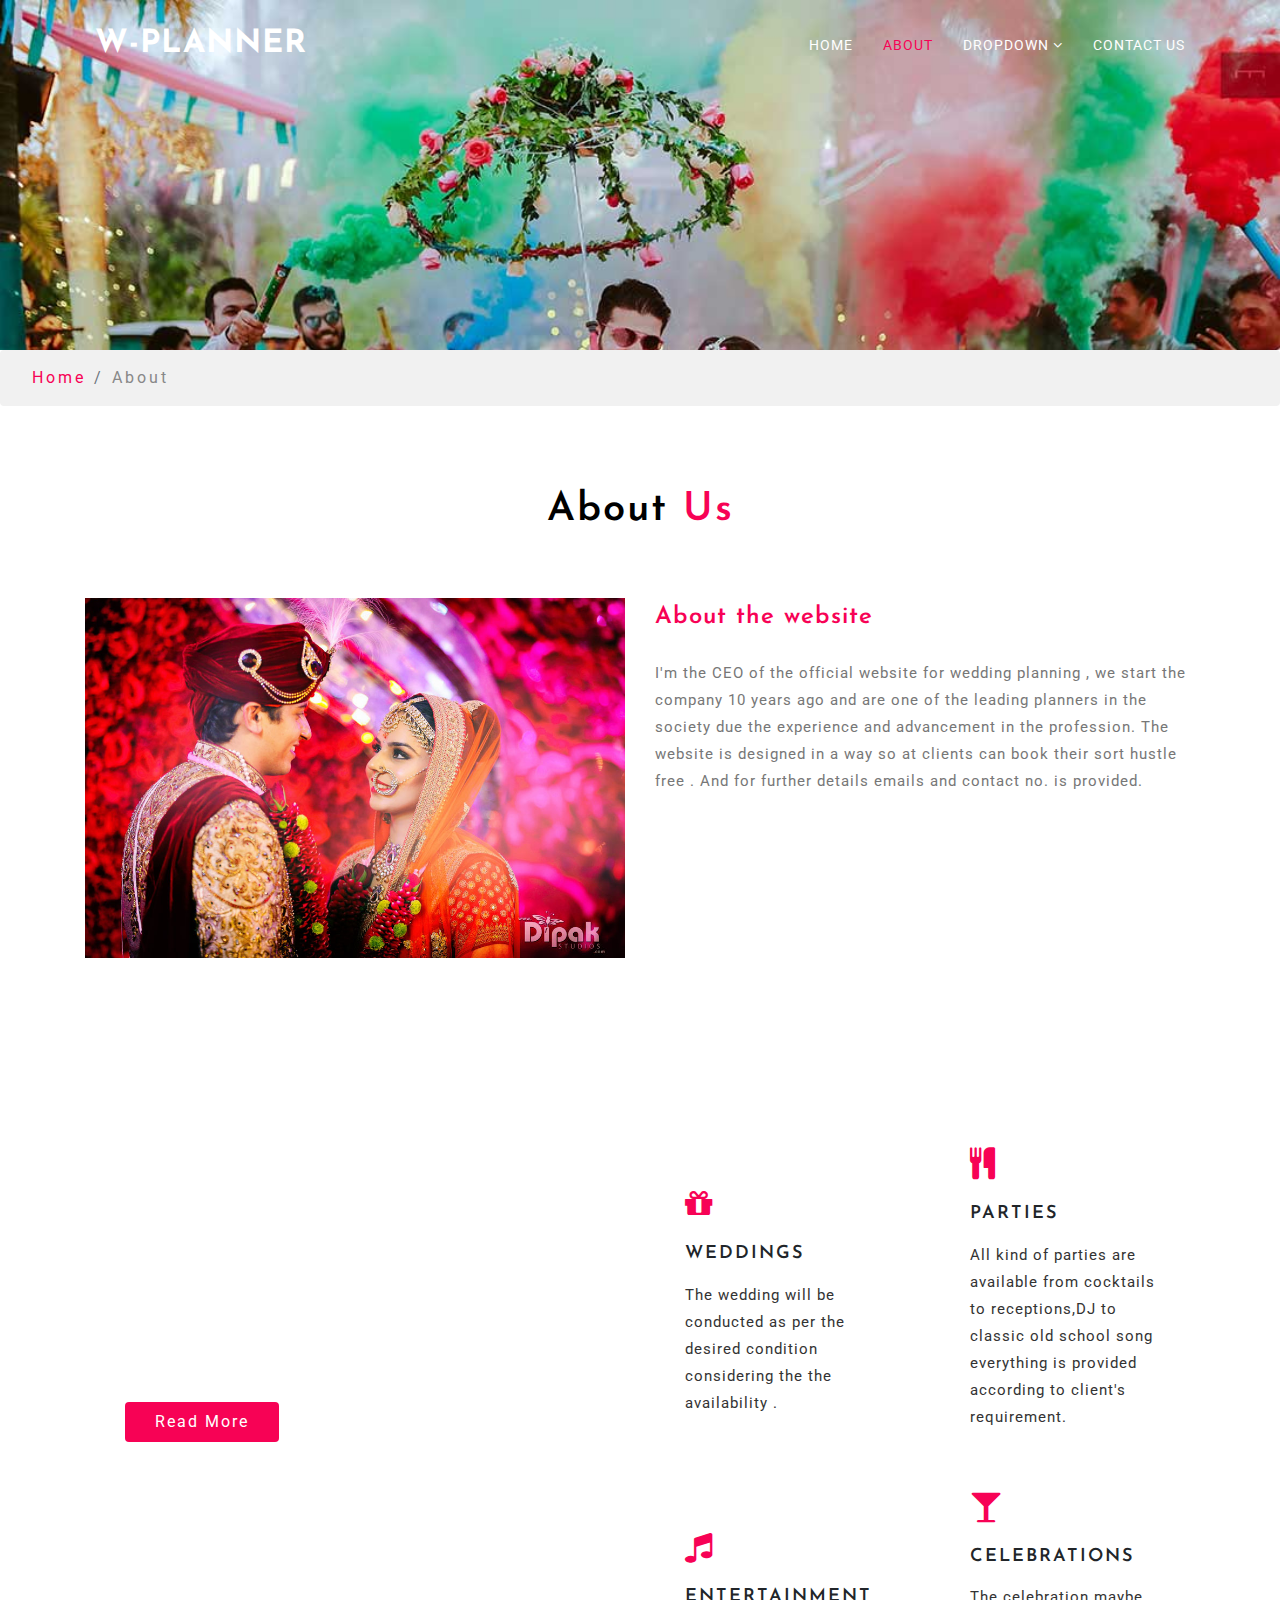
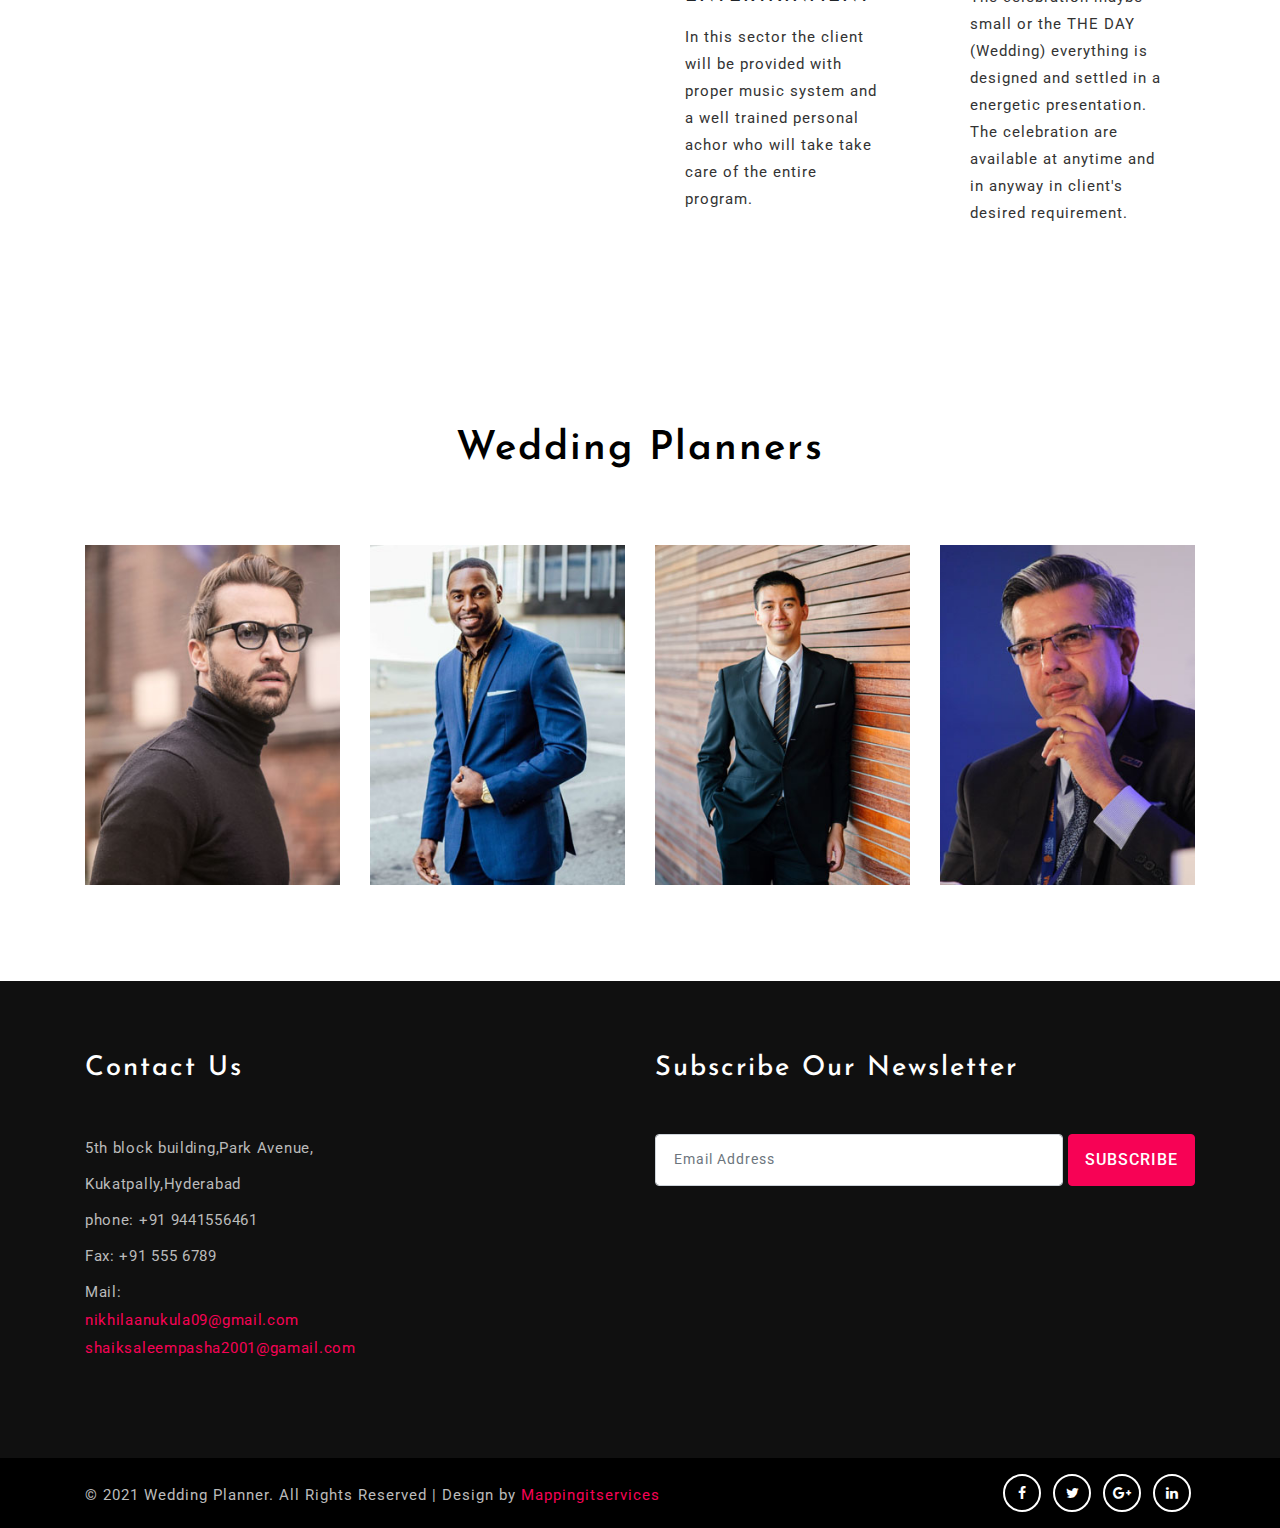
<file: about.html>
<!--Author: W3layouts
Author URL: http://w3layouts.com
License: Creative Commons Attribution 3.0 Unported
License URL: http://creativecommons.org/licenses/by/3.0/
-->

<!DOCTYPE html>
<html lang="zxx">

<head>
    <title>Wedding Planner Wedding Category Flat Bootstrap Responsive website Template | About :: w3layouts</title>
    <meta name="viewport" content="width=device-width, initial-scale=1">
    <meta charset="utf-8" />
    <meta name="keywords" content="Wedding Planner Responsive web template, Bootstrap Web Templates, Flat Web Templates, Android Compatible web template, 
	SmartPhone Compatible web template, free WebDesigns for Nokia, Samsung, LG, Sony Ericsson, Motorola web design" />
    <script>
        addEventListener("load", function () {
            setTimeout(hideURLbar, 0);
        }, false);

        function hideURLbar() {
            window.scrollTo(0, 1);
        }
    </script>
    <!-- Custom Theme files -->
    <link href="css/bootstrap.css" type="text/css" rel="stylesheet" media="all">
    <link href="css/style.css" type="text/css" rel="stylesheet" media="all">
	<!-- font-awesome icons -->
    <link href="css/fontawesome-all.min.css" rel="stylesheet">
	<!-- //Custom Theme files -->
    <!-- online-fonts -->
	<link href="//fonts.googleapis.com/css?family=Roboto:100i,400,500,700" rel="stylesheet">
	<link href="//fonts.googleapis.com/css?family=Josefin+Sans:300,400,600,700" rel="stylesheet">
	<!-- //online-fonts -->
</head>

<body>
    <!-- banner -->
    <div class="inner-banner">
      <!-- header -->
        <header>	
	<nav class="mnu navbar-light">
            <div class="logo" id="logo">
                <h1><a href="index.html">W-Planner</a></h1>
            </div>
				<label for="drop" class="toggle"><span class="fa fa-bars"></span></label>
                <input type="checkbox" id="drop">
                    <ul class="menu">
                        <li><a href="index.html">Home</a></li>
						<li class="active"><a href="about.html">About</a></li>
						<li>
                            <!-- First Tier Drop Down -->
                            <label for="drop-2" class="toggle">Drop Down <span class="fa fa-angle-down" aria-hidden="true"></span> </label>
                            <a href="#">Dropdown <span class="fa fa-angle-down" aria-hidden="true"></span></a>
                            <input type="checkbox" id="drop-2" />
                            <ul>
                              <li><a href="services.html">Services</a>
							  </li>
							   
                                <li><a href="gallery.html">Gallery</a>
                                </li>
                            </ul>
                        </li>

                        <li><a href="contact.html">Contact Us</a></li>
                    </ul>
    </nav>
</header>
<!-- //header -->
       
    </div>
	<ol class="breadcrumb">
        <li class="breadcrumb-item">
            <a href="index.html">Home</a>
        </li>
        <li class="breadcrumb-item active">About</li>
    </ol>
	 <!-- //banner-text -->
	 <section class="banner_bottom1 py-md-5">
		<div class="container py-4 mt-2">
			<h3 class="heading-agileinfo text-center">About  <span>Us</span></h3>
			<div class="inner_sec_info_wthree_agile mt-md-5 pt-3">
				<div class="row help_full">
					<div class="col-lg-6 banner_bottom_grid help">
						<img src="images/g1.jpeg" alt=" " class="img-fluid">
					</div>
					<div class="col-lg-6 banner_bottom_left1">
						<h4>About the website</h4>
						<p>I'm the CEO of the official website for wedding planning  , we start the company 10 years ago and are one of the leading planners in the society due the experience and advancement in the profession. The website is designed in a way so at clients can book their sort hustle free . And for further details emails and contact no. is provided.</p>
						
					</div>
				</div>
			</div>
		</div>
	</section>

	<!-- choose -->
	<section class="choose py-5">
		<div class="container py-md-4 mt-md-3"> 
			<div class="row inner_w3l_agile_grids-1 ">
				<div class="col-lg-6 w3layouts_choose_left_grid1">
					<div class="choose_top">
						<h4 class="mb-3 mt-3 text-white">Feel Free to Contact Our Agents Directly</h4>
						<p class="text-white">We work in a multi agency in which a particular client can book their sort individually not by the entire team . While in the process of the event whole team will be provided and taken care of the event.</p>
						<a href="services.html" class="btn btn-primary mt-3">Read More</a>
					</div>
				</div>
				<div class="col-lg-6 w3layouts_choose_left_grid2">
					<div class="row">
						<div class="col-md-6 w3l_choose_bottom1 mt-3 pt-md-4">
							<div class="choose_bottom_top">
                                <span class="fa fa-gift mb-2"></span>
                                <h5 class="card-title text-uppercase my-3">Weddings</h5>
                                <p class="card-text">The wedding will be conducted as per the desired condition considering the the availability .
                                </p>
                            </div>
						</div>
						<div class="col-md-6 w3l_choose_bottom2">
							<div class="choose_bottom_top">
                                <span class="fa fa-cutlery mb-2"></span>
                                <h5 class="card-title text-uppercase my-3">Parties</h5>
                                <p class="card-text">All kind of parties are available from cocktails to receptions,DJ to classic old school song everything is provided according to client's requirement.
                                </p>
                            </div>
						</div>
						<div class="col-md-6 w3l_choose_bottom3 mt-3 pt-md-4">
							<div class="choose_bottom_top">
                                <span class="fa fa-music mb-2"></span>
                                <h5 class="card-title text-uppercase my-3">Entertainment</h5>
                                <p class="card-text">In this sector the client will be provided with proper music system and a well trained personal achor who will take take care of the entire program.
                                </p>
                            </div>
						</div>
						<div class="col-md-6 w3l_choose_bottom4">
							<div class="choose_bottom_top">
                                <span class="fa fa-glass mb-2"></span>
                                <h5 class="card-title text-uppercase my-3">Celebrations</h5>
                                <p class="card-text"> The celebration maybe small or the THE DAY (Wedding) everything is designed and settled in a energetic presentation. The celebration are available at anytime and in anyway in client's desired requirement.
                                </p>
                            </div>
						</div>
					</div>
				</div>
			</div>
	</div>   
</section>
<!-- //choose -->
	<!-- team -->
	<section class="team py-md-5 py-4">
        <div class="container py-lg-5">
            <h2 class="heading-agileinfo text-center  mb-4">Wedding Planners</h2>
			<div class="row inner-sec-w3layouts-agileinfo pt-md-5">
				<div class="col-md-3 col-sm-6 team-grids aos-init" data-aos="flip-left">
					<img src="images/t4.jpg" class="img-fluid" alt="">
					<div class="team-info">
						<div class="caption">
							<h4>John</h4>
							<h6>Delhi
								</h6><h6>
						</h6></div>
						<div class="social-icons-section">
							<a class="fac" href="#">
								<span class="fa fa-facebook"></span>
							</a>
							<a class="twitter" href="#">
								<span class="fa fa-twitter"></span>
							</a>
							<a class="pinterest" href="#">
								<span class="fa fa-pinterest"></span>
							</a>

						</div>

					</div>
				</div>
				<div class="col-md-3 col-sm-6 team-grids aos-init" data-aos="flip-right">
					<img src="images/t2.jpg" class="img-fluid" alt="">
					<div class="team-info">
						<div class="caption">
							<h4>Samrat</h4>
							<h6>Delhi</h6>
						</div>
						<div class="social-icons-section">
							<a class="fac" href="#">
								<span class="fa fa-facebook"></span>
							</a>
							<a class="twitter" href="#">
								<span class="fa fa-twitter"></span>
							</a>
							<a class="pinterest" href="#">
								<span class="fa fa-pinterest"></span>
							</a>

						</div>
					</div>
				</div>
				<div class="col-md-3 col-sm-6 team-grids aos-init" data-aos="flip-left">
					<img src="images/t3.jpg" class="img-fluid" alt="">
					<div class="team-info">
						<div class="caption">
							<h4>Ajay</h4>
							<h6>Hyderabad</h6>
						</div>
						<div class="social-icons-section">
							<a class="fac" href="#">
								<span class="fa fa-facebook"></span>
							</a>
							<a class="twitter" href="#">
								<span class="fa fa-twitter"></span>
							</a>
							<a class="pinterest" href="#">
								<span class="fa fa-pinterest"></span>
							</a>

						</div>
					</div>
				</div>
				<div class="col-md-3 col-sm-6 team-grids aos-init" data-aos="flip-right">
					<img src="images/t1.jpg" class="img-fluid" alt="">
					<div class="team-info">
						<div class="caption">
							<h4>chris</h4>
							<h6>Hyderabad</h6>
						</div>
						<div class="social-icons-section">
							<a class="fac" href="#">
								<span class="fa fa-facebook"></span>
							</a>
							<a class="twitter" href="#">
								<span class="fa fa-twitter"></span>
							</a>
							<a class="pinterest" href="#">
								<span class="fa fa-pinterest"></span>
							</a>

						</div>
					</div>
				</div>
			</div>
		</div>
	</section>
	<!-- //team -->

<!--/newsletter-->
    <footer class="newsletter_right pymd-5 py-4" id="footer">
        <div class="container">
            <div class="inner-sec py-md-5 py-3">
                <div class="row mb-md-4 mb-md-3">
					<div class="col-lg-3 col-md-6 social-info text-left">
                       <h3 class="tittle1 foot mb-md-5 mb-4 text-white">contact us</h3>
						<p>5th block building,Park Avenue, </p>
						<p class="my-2"> Kukatpally,Hyderabad</p>
						<p class="phone">phone: +91 9441556461</p>
						<p class="phone my-2">Fax: +91 555 6789</p>
						<p class="phone">Mail:
							<a href="mailto:nikhilaanukula09@gmail.com">nikhilaanukula09@gmail.com</a>
							<a href="mailto:shaiksaleempasha2001@gamail.com">shaiksaleempasha2001@gamail.com</a>
						</p>

                    </div>
					<div class="col-lg-3 col-md-6 social-info text-left">
					
                    </div>
                    <div class="col-lg-6 col-md-12 n-right tex-left">
                        <h3 class="tittle1 foot mb-md-5 mb-4 text-white">Subscribe our Newsletter</h3>
                        <form action="#" method="post">
                            <div class="form-group d-flex">
                                <input class="form-control" type="email" name="Email" placeholder=" Email Address" required="">
                                <button class="form-control submit text-uppercase" type="submit ">Subscribe</button>
                            </div>
                        </form>
                    </div>
                </div>
            </div>
        </div>
    </footer>
	<div class="copyright py-3">
		<div class="container">
			<div class="row">
				<div class="col-md-8">      
					<p class="copy-right mt-2">© 2021 Wedding Planner. All Rights Reserved | Design by
						<a href="http://mappingitservices.tech.com"> Mappingitservices </a>
					</p>
				</div>
				<div class="col-md-4">
					<ul class="social-icons scial justify-content-end">
						<li class="mr-1"><a href="#"><span class="fa fa-facebook"></span></a></li>
						<li class="mx-1"><a href="#"><span class="fa fa-twitter"></span></a></li>
						<li class="mx-1"><a href="#"><span class="fa fa-google-plus"></span></a></li>
						<li class="mx-1"><a href="#"><span class="fa fa-linkedin"></span></a></li>
					</ul>
				</div>
			</div>
		</div>
	</div>
    <!--//newsletter-->

</body>
</html>
</file>
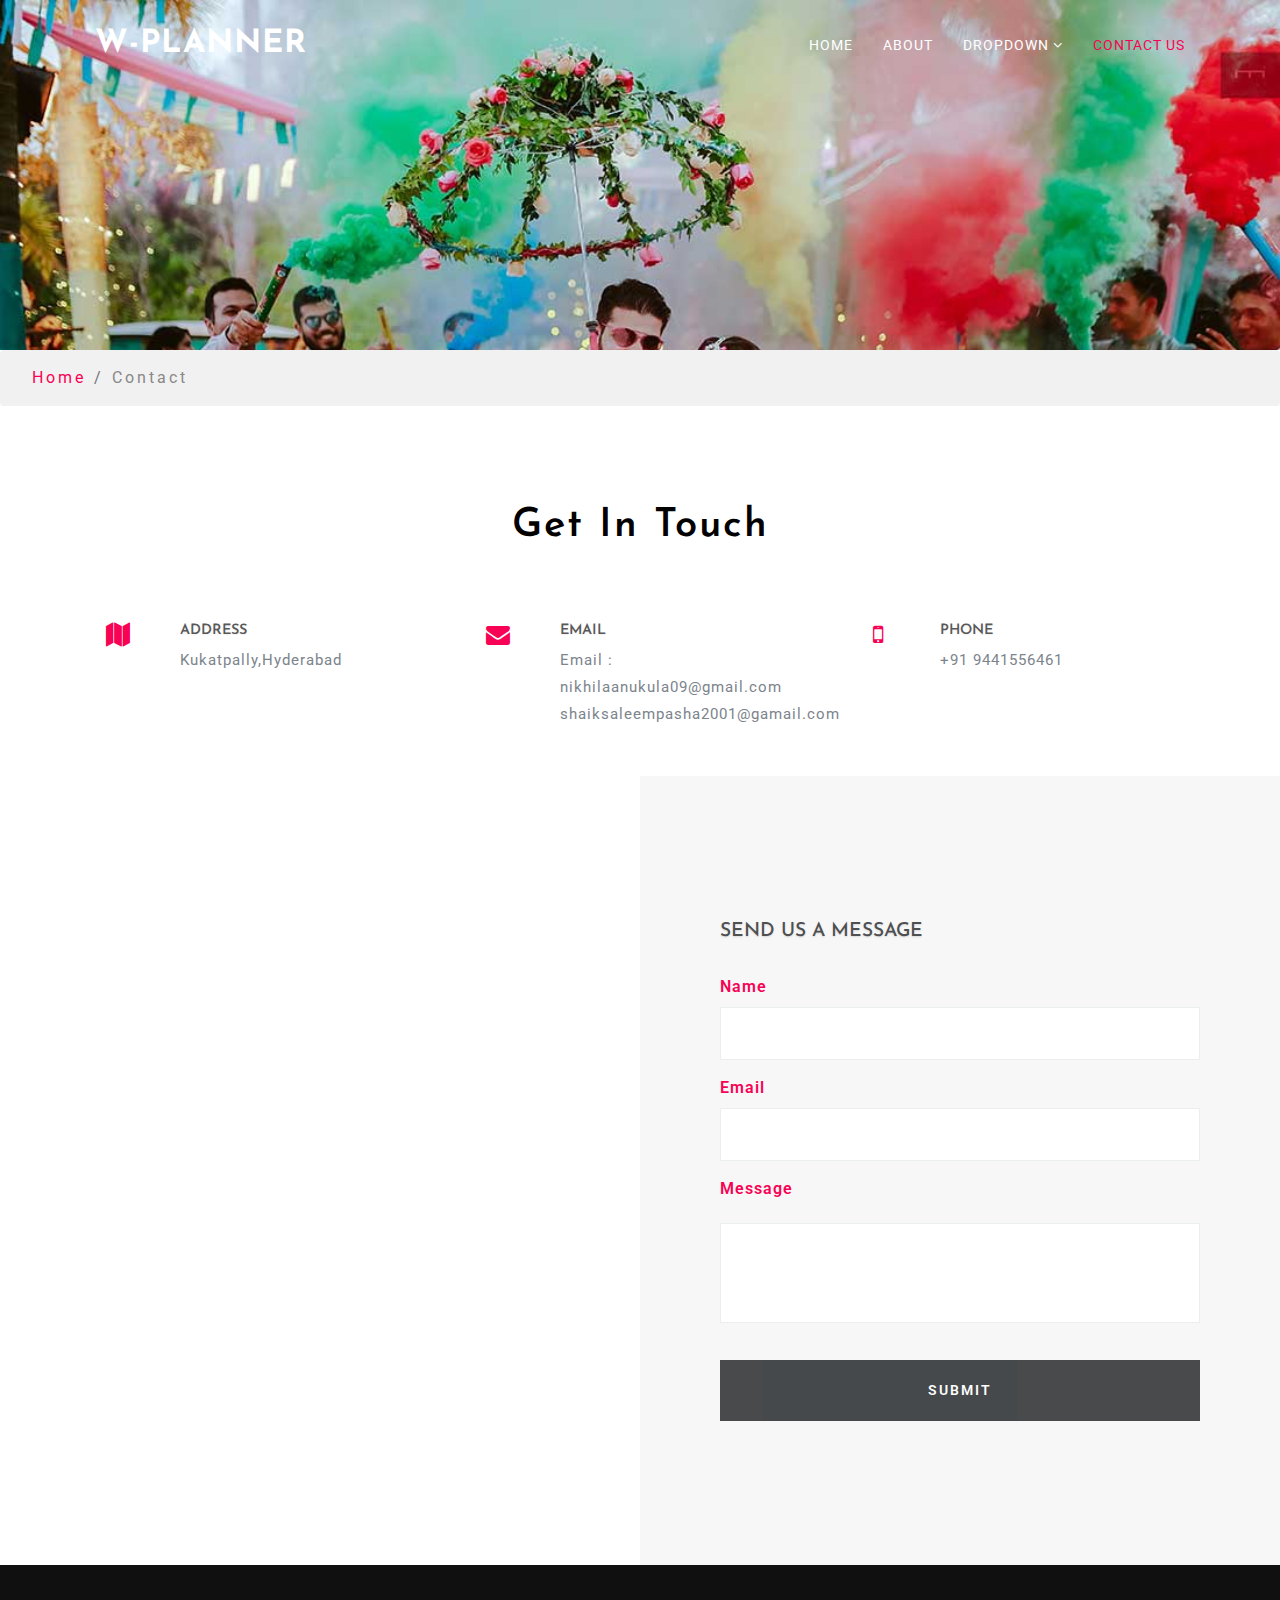
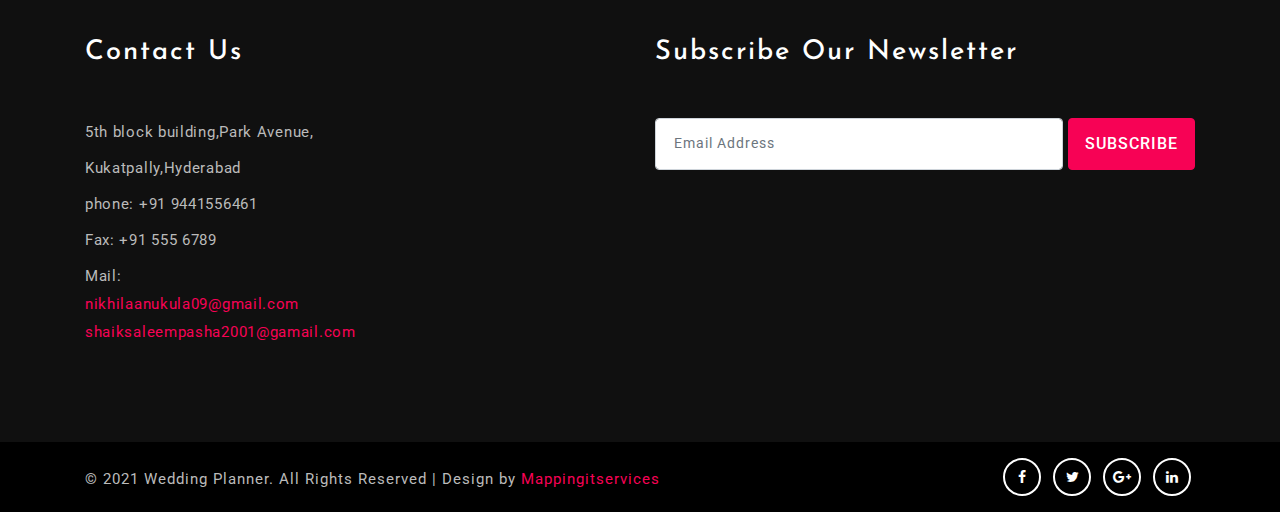
<file: contact.html>
<!--Author: W3layouts
Author URL: http://w3layouts.com
License: Creative Commons Attribution 3.0 Unported
License URL: http://creativecommons.org/licenses/by/3.0/
-->

<!DOCTYPE html>
<html lang="zxx">

<head>
    <title>Wedding Planner Wedding Category Flat Bootstrap Responsive website Template | Contact :: w3layouts</title>
    <meta name="viewport" content="width=device-width, initial-scale=1">
    <meta charset="utf-8" />
    <meta name="keywords" content="Wedding Planner Responsive web template, Bootstrap Web Templates, Flat Web Templates, Android Compatible web template, 
	SmartPhone Compatible web template, free WebDesigns for Nokia, Samsung, LG, Sony Ericsson, Motorola web design" />
    <script>
        addEventListener("load", function () {
            setTimeout(hideURLbar, 0);
        }, false);

        function hideURLbar() {
            window.scrollTo(0, 1);
        }
    </script>
    <!-- Custom Theme files -->
    <link href="css/bootstrap.css" type="text/css" rel="stylesheet" media="all">
    <link href="css/style.css" type="text/css" rel="stylesheet" media="all">
	<!-- font-awesome icons -->
    <link href="css/fontawesome-all.min.css" rel="stylesheet">
	<!-- //Custom Theme files -->
     <!-- online-fonts -->
	<link href="//fonts.googleapis.com/css?family=Roboto:100i,400,500,700" rel="stylesheet">
	<link href="//fonts.googleapis.com/css?family=Josefin+Sans:300,400,600,700" rel="stylesheet">
	<!-- //online-fonts -->
</head>
<body>
    <!-- banner -->
    <div class="inner-banner">
       <!-- header -->
        <header>	
	<nav class="mnu navbar-light">
            <div class="logo" id="logo">
                <h1><a href="index.html">W-Planner</a></h1>
            </div>
				<label for="drop" class="toggle"><span class="fa fa-bars"></span></label>
                <input type="checkbox" id="drop">
                    <ul class="menu">
                        <li><a href="index.html">Home</a></li>
						<li><a href="about.html">About</a></li>
						<li>
                            <!-- First Tier Drop Down -->
                            <label for="drop-2" class="toggle">Drop Down <span class="fa fa-angle-down" aria-hidden="true"></span> </label>
                            <a href="#">Dropdown <span class="fa fa-angle-down" aria-hidden="true"></span></a>
                            <input type="checkbox" id="drop-2" />
                            <ul>
                              <li><a href="services.html">Services</a>
							  </li>
							   
                                <li><a href="gallery.html">Gallery</a>
                                </li>
                            </ul>
                        </li>

                        <li class="active"><a href="contact.html">Contact Us</a></li>
                    </ul>
    </nav>
</header>
<!-- //header -->
       
    </div>
	 <!-- //banner-text -->
	   <ol class="breadcrumb">
        <li class="breadcrumb-item">
            <a href="index.html">Home</a>
        </li>
        <li class="breadcrumb-item active">Contact</li>
    </ol>
    <!-- contact -->
    <section class="banner-bottom-w3ls pt-lg-5 pt-md-3 pt-3">
        <div class="inner-sec-wthreelayouts pt-md-5 pt-md-3 pt-3">
			<h2 class="heading-agileinfo text-center  mb-4">Get In Touch</h2>
			<div class="container pt-sm-5">
                <div class="address row mb-5">
                    <div class="col-lg-4 address-grid-w3l">
                        <div class="row address-info">
                            <div class="col-3 address-left text-center">
                                <span class="fa fa-map"></span>
                            </div>
                            <div class="col-9 address-right text-left">
                                <h6 class="ad-info text-uppercase mb-2">Address</h6>
                                <p>Kukatpally,Hyderabad

                                </p>
                            </div>
                        </div>
                    </div>
                    <div class="col-lg-4 address-grid-w3l">
                        <div class="row address-info">
                            <div class="col-3 address-left text-center">
                                <span class="fa fa-envelope"></span>
                            </div>
                            <div class="col-9 address-right text-left">
                                <h6 class="ad-info text-uppercase mb-2">Email</h6>
                                <p>Email :
                                  <a href="mailto:nikhilaanukula09@gmail.com">nikhilaanukula09@gmail.com</a>
							<a href="mailto:shaiksaleempasha2001@gamail.com">shaiksaleempasha2001@gamail.com</a>
                                </p>
                            </div>

                        </div>
                    </div>
                    <div class="col-lg-4 address-grid-w3l">
                        <div class="row address-info">
                            <div class="col-3 address-left text-center">
                                <span class="fa fa-mobile"></span>
                            </div>
                            <div class="col-9 address-right text-left">
                                <h6 class="ad-info text-uppercase mb-2">Phone</h6>
                                <p>+91 9441556461</p>

                            </div>
                        </div>
                    </div>
                </div>
            </div>
            <div class="container-fluid">
                <div class="row">
                    <div class="col-md-6 map">
                        <iframe src="https://www.google.com/maps/embed?pb=!1m18!1m12!1m3!1d423286.27404345275!2d-118.69191921441556!3d34.02016130939095!2m3!1f0!2f0!3f0!3m2!1i1024!2i768!4f13.1!3m3!1m2!1s0x80c2c75ddc27da13%3A0xe22fdf6f254608f4!2sLos+Angeles%2C+CA%2C+USA!5e0!3m2!1sen!2sin!4v1522474296007" allowfullscreen></iframe>

                    </div>
                    <div class="col-md-6 main_grid_contact">
                        <div class="form">
                            <h4 class="mb-4 text-left">Send us a message</h4>
                            <form action="#" method="post">
                                <div class="form-group">
                                    <label class="my-2">Name</label>
                                    <input class="form-control" type="text" name="Name" placeholder="" required="">
                                </div>
                                <div class="form-group">
                                    <label>Email</label>
                                    <input class="form-control" type="email" name="Email" placeholder="" required="">
                                </div>
                                <div class="form-group">
                                    <label>Message</label>
                                    <textarea id="textarea" placeholder=""></textarea>
                                </div>
                                <div class="input-group1">
                                    <button class="form-control" type="submit">Submit</button>
                                </div>
                            </form>
                        </div>
                    </div>
                </div>
            </div>
        </div>
    </section>
    <!-- //contact -->
<!--/newsletter-->
    <footer class="newsletter_right pymd-5 py-4" id="footer">
        <div class="container">
            <div class="inner-sec py-md-5 py-3">
                <div class="row mb-md-4 mb-md-3">
					<div class="col-lg-3 col-md-6 social-info text-left">
                       <h3 class="tittle1 foot mb-md-5 mb-4 text-white">contact us</h3>
						<p>5th block building,Park Avenue, </p>
						<p class="my-2"> Kukatpally,Hyderabad</p>
						<p class="phone">phone:  +91 9441556461</p>
						<p class="phone my-2">Fax: +91 555 6789</p>
						<p class="phone">Mail:
						<a href="mailto:nikhilaanukula09@gmail.com">nikhilaanukula09@gmail.com</a>
							<a href="mailto:shaiksaleempasha2001@gamail.com">shaiksaleempasha2001@gamail.com</a>
						</p>

                    </div>
					<div class="col-lg-3 col-md-6 social-info text-left">
					
                    </div>
                    <div class="col-lg-6 col-md-12 n-right tex-left">
                        <h3 class="tittle1 foot mb-md-5 mb-4 text-white">Subscribe our Newsletter</h3>
                        <form action="#" method="post">
                            <div class="form-group d-flex">
                                <input class="form-control" type="email" name="Email" placeholder=" Email Address" required="">
                                <button class="form-control submit text-uppercase" type="submit ">Subscribe</button>
                            </div>
                        </form>
                    </div>
                </div>
            </div>
        </div>
    </footer>
	<div class="copyright py-3">
		<div class="container">
			<div class="row">
				<div class="col-md-8">      
					<p class="copy-right mt-2">© 2021 Wedding Planner. All Rights Reserved | Design by
						<a href="http://mappingitservices.tech.com"> Mappingitservices </a>
					</p>
				</div>
				<div class="col-md-4">
					<ul class="social-icons scial justify-content-end">
						<li class="mr-1"><a href="#"><span class="fa fa-facebook"></span></a></li>
						<li class="mx-1"><a href="#"><span class="fa fa-twitter"></span></a></li>
						<li class="mx-1"><a href="#"><span class="fa fa-google-plus"></span></a></li>
						<li class="mx-1"><a href="#"><span class="fa fa-linkedin"></span></a></li>
					</ul>
				</div>
			</div>
		</div>
	</div>
    <!--//newsletter-->

</body>
</html>
</file>
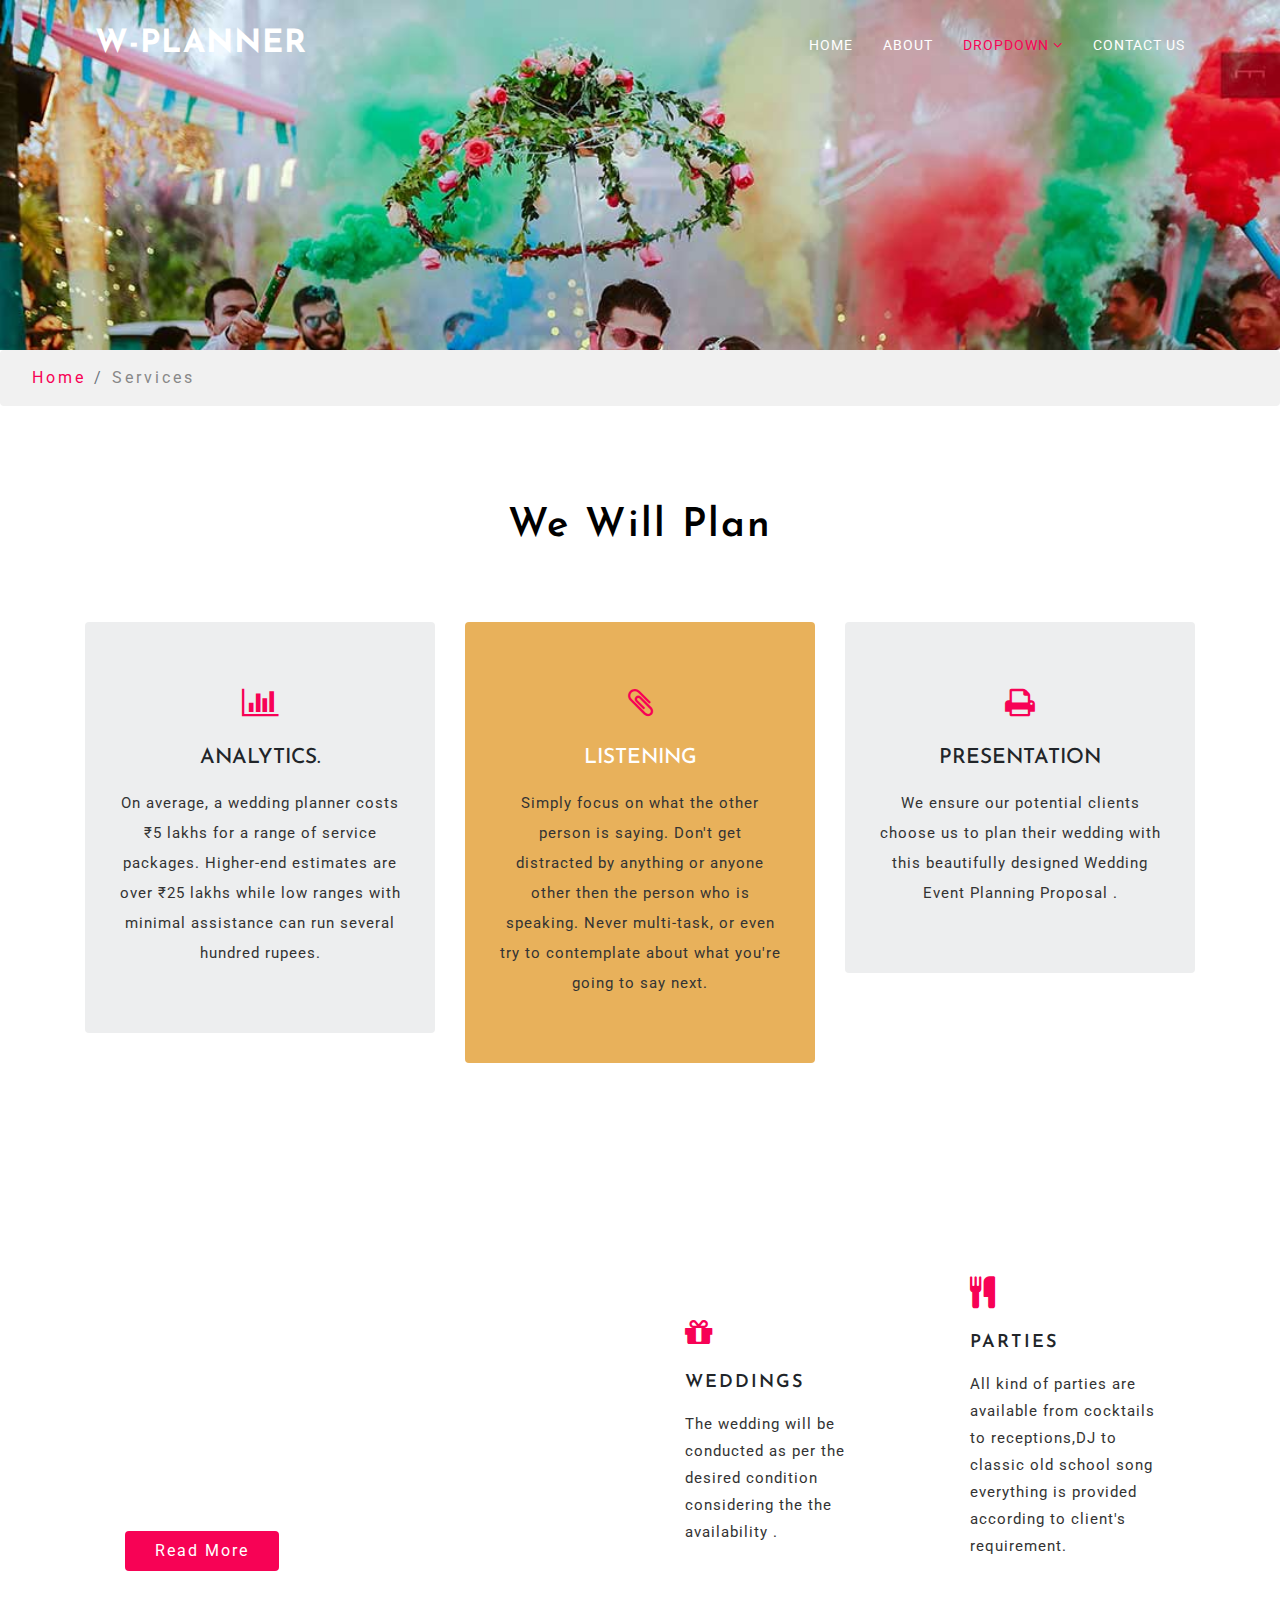
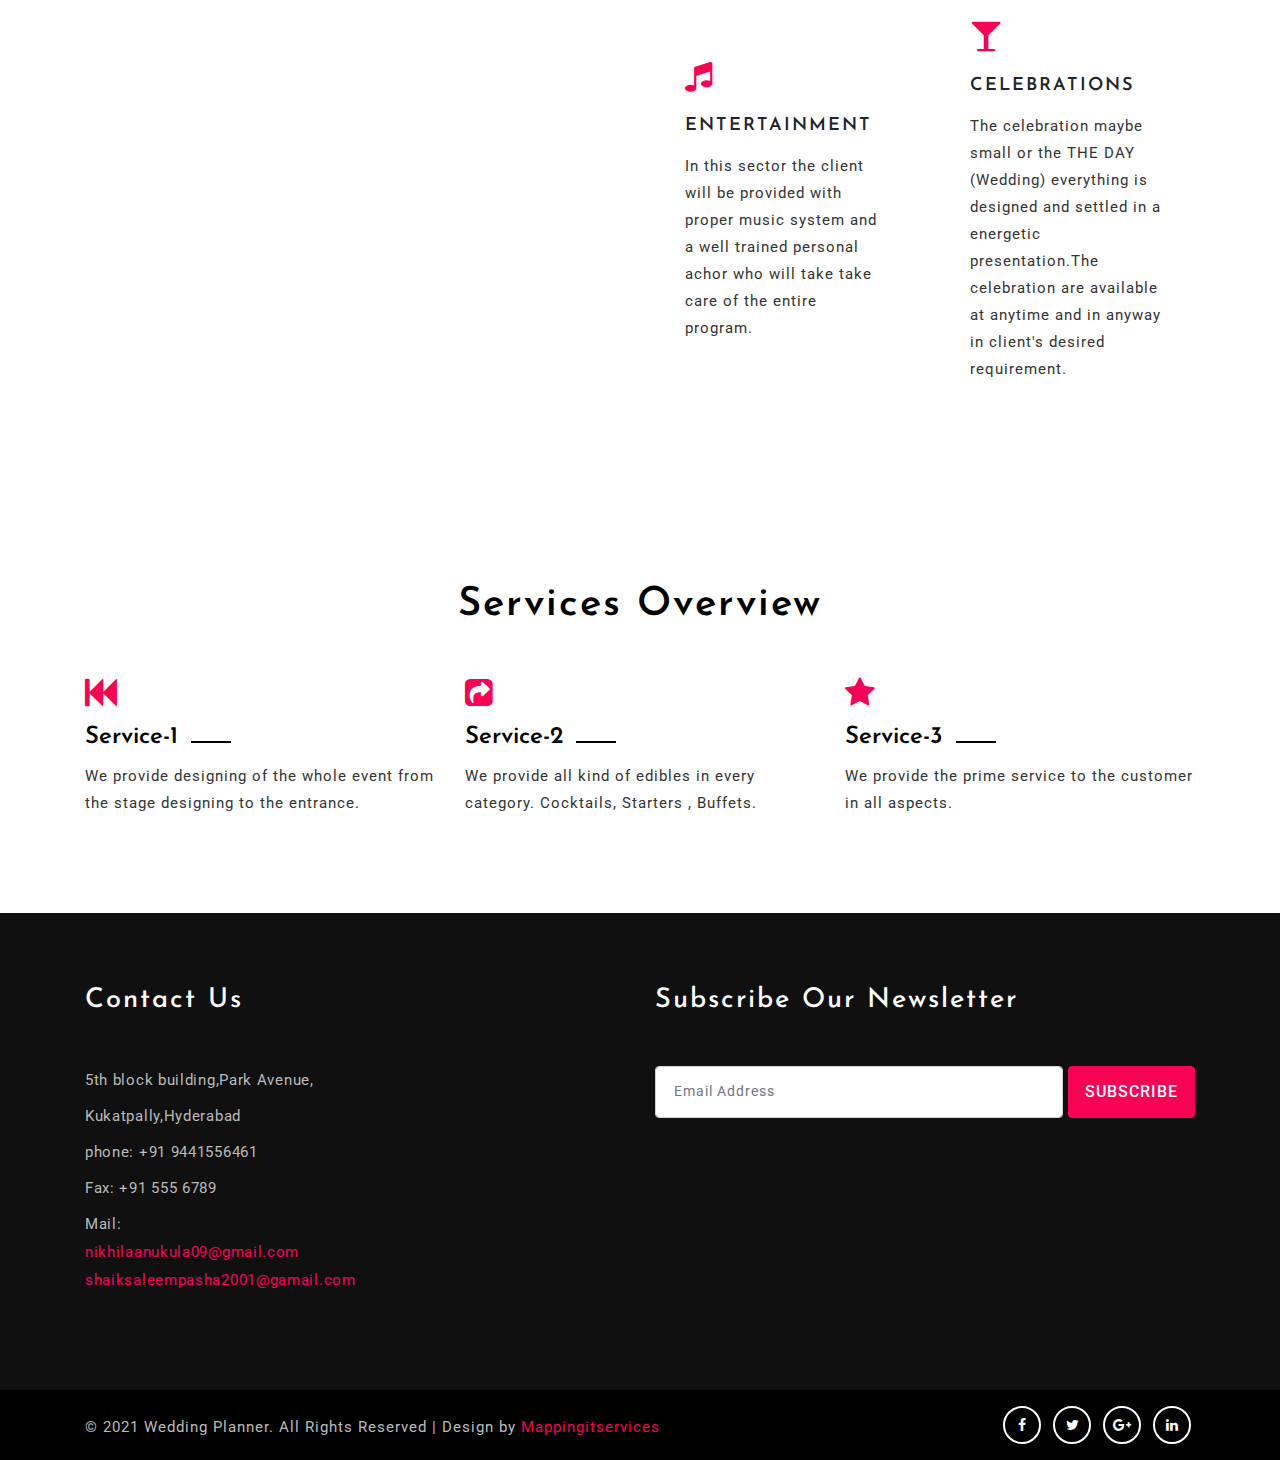
<file: services.html>
<!--Author: W3layouts
Author URL: http://w3layouts.com
License: Creative Commons Attribution 3.0 Unported
License URL: http://creativecommons.org/licenses/by/3.0/
-->

<!DOCTYPE html>
<html lang="zxx">

<head>
    <title>Wedding Planner Wedding Category Flat Bootstrap Responsive website Template | Services :: w3layouts</title>
    <meta name="viewport" content="width=device-width, initial-scale=1">
    <meta charset="utf-8" />
    <meta name="keywords" content="Wedding Planner Responsive web template, Bootstrap Web Templates, Flat Web Templates, Android Compatible web template, 
	SmartPhone Compatible web template, free WebDesigns for Nokia, Samsung, LG, Sony Ericsson, Motorola web design" />
    <script>
        addEventListener("load", function () {
            setTimeout(hideURLbar, 0);
        }, false);

        function hideURLbar() {
            window.scrollTo(0, 1);
        }
    </script>
    <!-- Custom Theme files -->
    <link href="css/bootstrap.css" type="text/css" rel="stylesheet" media="all">
    <link href="css/style.css" type="text/css" rel="stylesheet" media="all">
	<!-- font-awesome icons -->
    <link href="css/fontawesome-all.min.css" rel="stylesheet">
	<!-- //Custom Theme files -->
     <!-- online-fonts -->
	<link href="//fonts.googleapis.com/css?family=Roboto:100i,400,500,700" rel="stylesheet">
	<link href="//fonts.googleapis.com/css?family=Josefin+Sans:300,400,600,700" rel="stylesheet">
	<!-- //online-fonts -->
</head>

<body>
    <!-- banner -->
    <div class="inner-banner">
       <!-- header -->
        <header>	
	<nav class="mnu navbar-light">
            <div class="logo" id="logo">
                <h1><a href="index.html">W-Planner</a></h1>
            </div>
				<label for="drop" class="toggle"><span class="fa fa-bars"></span></label>
                <input type="checkbox" id="drop">
                    <ul class="menu">
                        <li><a href="index.html">Home</a></li>
						<li><a href="about.html">About</a></li>
						<li class="active">
                            <!-- First Tier Drop Down -->
                            <label for="drop-2" class="toggle">Drop Down <span class="fa fa-angle-down" aria-hidden="true"></span> </label>
                            <a href="#">Dropdown <span class="fa fa-angle-down" aria-hidden="true"></span></a>
                            <input type="checkbox" id="drop-2" />
                            <ul>
                              <li><a href="services.html">Services</a>
							  </li>
							   
                                <li><a href="gallery.html">Gallery</a>
                                </li>
                            </ul>
                        </li>

                        <li><a href="contact.html">Contact Us</a></li>
                    </ul>
    </nav>
</header>
<!-- //header -->
       
    </div>
	 <!-- //banner-text -->
	 <ol class="breadcrumb">
        <li class="breadcrumb-item">
            <a href="index.html">Home</a>
        </li>
        <li class="breadcrumb-item active">Services</li>
    </ol>
    <!-- /services -->
    <section class="banner-bottom-wthree py-lg-5 py-md-5 py-3">
        <div class="container">
            <div class="inner-sec-w3ls py-lg-5 py-3">
               <h3 class="heading-agileinfo text-center">We Will Plan </h3>
                <div class="row middle-grids mt-md-5 pt-4">
                    <div class="col-lg-4 about-in-w3ls middle-grid-info text-center">
                        <div class="card">
                            <div class="card-body">
                                <span class="fa fa-bar-chart mb-2"></span>
                                <h5 class="card-title text-uppercase my-3">
                                 Analytics.</h5>
                                <p class="card-text">On average, a wedding planner costs ₹5 lakhs for a range of service packages. Higher-end estimates are over ₹25 lakhs while low ranges with minimal assistance can run several hundred rupees.                  </p>
                            </div>
                        </div>
                    </div>
                    <div class="col-lg-4 about-in-w3ls middle-grid-info active text-center">
                        <div class="card">
                            <div class="card-body">
                                <span class="fa fa-paperclip mb-2"></span>
                                <h5 class="card-title text-uppercase my-3">Listening</h5>
                                <p class="card-text">Simply focus on what the other person is saying. Don't get distracted by anything or anyone other then the person who is speaking. Never multi-task, or even try to contemplate about what you're going to say next.
                                </p>
                            </div>
                        </div>
                    </div>
                    <div class="col-lg-4 about-in-w3ls middle-grid-info text-center">
                        <div class="card">
                            <div class="card-body">
                                <span class="fa fa-print mb-2"></span>
                                <h5 class="card-title text-uppercase my-3">Presentation</h5>
                                <p class="card-text">We ensure our potential clients choose us to plan their wedding with this beautifully designed Wedding Event Planning Proposal .
                                </p>
                            </div>
                        </div>
                    </div>
                </div>
            </div>
        </div>
    </section>
    <!-- //services -->
<!-- choose -->
	<section class="choose py-5">
		<div class="container py-md-4 mt-md-3"> 
			<div class="row inner_w3l_agile_grids-1 ">
				<div class="col-lg-6 w3layouts_choose_left_grid1">
					<div class="choose_top">
						<h4 class="mb-3 mt-3 text-white">Feel Free to Contact Our Agents Directly</h4>
						<p class="text-white">We work in a multi agency in which a particular client can book their sort individually not by the entire team . While in the process of the event whole team will be provided and taken care of the event..</p>
						<a href="services.html" class="btn btn-primary mt-3">Read More</a>
					</div>
				</div>
				<div class="col-lg-6 w3layouts_choose_left_grid2">
					<div class="row">
						<div class="col-md-6 w3l_choose_bottom1 mt-3 pt-md-4">
							<div class="choose_bottom_top">
                                <span class="fa fa-gift mb-2"></span>
                                <h5 class="card-title text-uppercase my-3">Weddings</h5>
                                <p class="card-text">The wedding will be conducted as per the desired condition considering the the availability .
                                </p>
                            </div>
						</div>
						<div class="col-md-6 w3l_choose_bottom2">
							<div class="choose_bottom_top">
                                <span class="fa fa-cutlery mb-2"></span>
                                <h5 class="card-title text-uppercase my-3">Parties</h5>
                                <p class="card-text">All kind of parties are available from cocktails to receptions,DJ to classic old school song everything is provided according to client's requirement.
                                </p>
                            </div>
						</div>
						<div class="col-md-6 w3l_choose_bottom3 mt-3 pt-md-4">
							<div class="choose_bottom_top">
                                <span class="fa fa-music mb-2"></span>
                                <h5 class="card-title text-uppercase my-3">Entertainment</h5>
                                <p class="card-text">In this sector the client will be provided with proper music system and a well trained personal achor who will take take care of the entire program.
                                </p>
                            </div>
						</div>
						<div class="col-md-6 w3l_choose_bottom4">
							<div class="choose_bottom_top">
                                <span class="fa fa-glass mb-2"></span>
                                <h5 class="card-title text-uppercase my-3">Celebrations</h5>
                                <p class="card-text">The celebration maybe small or the THE DAY (Wedding) everything is designed and settled in a energetic presentation.The celebration are available at anytime and in anyway in client's desired requirement.
                                </p>
                            </div>
						</div>
					</div>
				</div>
			</div>
	</div>   
</section>
<!-- //choose -->
  <!--services-->
    <div class="agileits-services py-md-5 py-4">
        <div class="container py-lg-5">
            <h2 class="heading-agileinfo text-center  mb-4">Services Overview</h2>
            <div class="agileits-services-row row mt-lg-5">
                <div class="col-lg-4 col-md-6">
                    <div class="agileits-services-grids">
                        <span class="fa fa-fast-backward"></span>
						<h4 class="my-2">Service-1
                            <span></span>
                        </h4>
                        <p>We provide designing of the whole event from the stage designing to the entrance.</p>
                    </div>
                </div>
                <div class="col-lg-4 col-md-6">
                    <div class="agileits-services-grids mt-md-0 mt-5">
                        <span class="fa fa-share-square"></span>
						<h4 class="my-2">Service-2
                            <span></span>
                        </h4>
                        <p>We provide all kind of edibles in every category. Cocktails, Starters , Buffets.</p>
                    </div>
                </div>
                <div class="col-lg-4 col-md-6">
                    <div class="agileits-services-grids mt-lg-0 mt-5 ">
                        <span class="fa fa-star"></span>
						<h4 class="my-2">Service-3
                            <span></span>
                        </h4>
                        <p>We provide the prime service to the customer in all aspects.                      </p>
                    </div>
                </div>
            </div>
        </div>
    </div>
    <!-- //services-->

<!--/newsletter-->
    <footer class="newsletter_right pymd-5 py-4" id="footer">
        <div class="container">
            <div class="inner-sec py-md-5 py-3">
                <div class="row mb-md-4 mb-md-3">
					<div class="col-lg-3 col-md-6 social-info text-left">
                       <h3 class="tittle1 foot mb-md-5 mb-4 text-white">contact us</h3>
						<p>5th block building,Park Avenue, </p>
						<p class="my-2"> Kukatpally,Hyderabad</p>
						<p class="phone">phone:  +91 9441556461</p>
						<p class="phone my-2">Fax: +91 555 6789</p>
						<p class="phone">Mail:
						<a href="mailto:nikhilaanukula09@gmail.com">nikhilaanukula09@gmail.com</a>
							<a href="mailto:shaiksaleempasha2001@gamail.com">shaiksaleempasha2001@gamail.com</a>
						</p>

                    </div>
					<div class="col-lg-3 col-md-6 social-info text-left">
					
                    </div>
                    <div class="col-lg-6 col-md-12 n-right tex-left">
                        <h3 class="tittle1 foot mb-md-5 mb-4 text-white">Subscribe our Newsletter</h3>
                        <form action="#" method="post">
                            <div class="form-group d-flex">
                                <input class="form-control" type="email" name="Email" placeholder=" Email Address" required="">
                                 <button class="form-control submit text-uppercase" type="submit ">Subscribe</button>
                            </div>
                        </form>
                    </div>
                </div>
            </div>
        </div>
    </footer>
	<div class="copyright py-3">
		<div class="container">
			<div class="row">
				<div class="col-md-8">      
					<p class="copy-right mt-2">© 2021 Wedding Planner. All Rights Reserved | Design by
						<a href="http://mappingitservices.tech.com"> Mappingitservices </a>
					</p>
				</div>
				<div class="col-md-4">
					<ul class="social-icons scial justify-content-end">
						<li class="mr-1"><a href="#"><span class="fa fa-facebook"></span></a></li>
						<li class="mx-1"><a href="#"><span class="fa fa-twitter"></span></a></li>
						<li class="mx-1"><a href="#"><span class="fa fa-google-plus"></span></a></li>
						<li class="mx-1"><a href="#"><span class="fa fa-linkedin"></span></a></li>
					</ul>
				</div>
			</div>
		</div>
	</div>
    <!--//newsletter-->

</body>
</html>
</file>
<file: css/style.css>
/*--Author: W3Layouts
	Author URL: http://w3layouts.com
	License: Creative Commons Attribution 3.0 Unported
	License URL: http://creativecommons.org/licenses/by/3.0/
 --*/

body {
	margin: 0;
	font-family: 'Roboto', sans-serif;
	background: #fff;
}

body a,
.slider-info a {
	transition: 0.5s all;
	-webkit-transition: 0.5s all;
	-moz-transition: 0.5s all;
	-o-transition: 0.5s all;
	-ms-transition: 0.5s all;
	text-decoration: none;
	outline: none;
cursor:pointer !important;
}
button,.btn{
	cursor:pointer !important;
}

h1,
h2,
h3,
h4,
h5,
h6 {
	margin: 0;
	font-family: 'Josefin Sans', sans-serif;
}

p {
    margin: 0;
    color: #333;
    font-size: 15px;
    line-height: 1.8;
    letter-spacing: 1px;
}

ul {
	margin: 0;
	padding: 0;
}

ul {
	list-style-type: none;
}

body a:hover {
	text-decoration: none;
}

body a:focus {
	outline: none;
	text-decoration: none;
}

.list-group-item {
	background-color: transparent;
}
/*-- header --*/

/* CSS Document */

header {
    position: absolute;
    z-index: 9;
    width: 100%;
}

.toggle,
[id^=drop] {
    display: none;
}

/* Giving a background-color to the nav container. */

nav {
    margin: 0;
    padding: 0;
}
ul.menu {
    margin-top: 12px;
}
#logo a {
    float: left;
    display: initial;
    margin: 0;
    color: #fff;
	font-family: 'Josefin Sans', sans-serif;
}

#logo a span {
    color: #fff;
}
.logo h1 a {
    text-transform: uppercase;
    font-weight: 700;
    font-size: 0.8em;
    letter-spacing: 1px;
	font-family: 'Josefin Sans', sans-serif;
}
.navbar-light {
    padding: 1.3em 5em;
}
/* Since we'll have the "ul li" "float:left"
 * we need to add a clear after the container. */

nav:after {
    content: "";
    display: table;
    clear: both;
}

/* Removing padding, margin and "list-style" from the "ul",
 * and adding "position:reltive" */

nav ul {
    float: right;
    padding: 0;
    margin: 0;
    list-style: none;
    position: relative;
}

/* Positioning the navigation items inline */

nav ul li {
    margin: 0px;
    display: inline-block;
    float: left;
}

/* Styling the links */

nav a {
    font-weight: 400;
    text-transform: uppercase;
    color: #fff;
    padding: 4px 15px;
    letter-spacing: 1px;
    font-size: 0.9em;
	font-weight:400;
}


nav ul li ul li:hover {
    background: #f8f9fa;
}

/* Background color change on Hover */

nav a:hover {
    color:#f70255;
}

.menu li.active a {
    color: #f70255;
}

/* Hide Dropdowns by Default
 * and giving it a position of absolute */

nav ul ul {
    display: none;
    position: absolute;
    /* has to be the same number as the "line-height" of "nav a" */
    top: 30px;
    background: #fff;
    padding: 10px;
}

/* Display Dropdowns on Hover */

nav ul li:hover > ul {
    display: inherit;
}

/* Fisrt Tier Dropdown */

nav ul ul li {
    width: 170px;
    float: none;
    display: list-item;
    position: relative;
}

nav ul ul li a {
    color: #333;
    padding: 5px 10px;
    display: block;
}

/* Second, Third and more Tiers	
 * We move the 2nd and 3rd etc tier dropdowns to the left
 * by the amount of the width of the first tier.
*/

nav ul ul ul li {
    position: relative;
    top: -60px;
    /* has to be the same number as the "width" of "nav ul ul li" */
    left: 170px;
}


/* Change ' +' in order to change the Dropdown symbol */

li > a:only-child:after {
    content: '';
}


/* Media Queries
--------------------------------------------- */

@media all and (max-width: 768px) {

    #logo {
        display: block;
        padding: 0;
        width: 100%;
        text-align: center;
        float: none;
    }

    nav {
        margin: 0;
    }

    /* Hide the navigation menu by default */
    /* Also hide the  */
    .toggle + a,
    .menu {
        display: none;
    }

    /* Stylinf the toggle lable */

  .toggle {
    display: block;
    padding: 4px 15px;
    font-size: 20px;
    text-decoration: none;
    border: none;
    float: right;
    background-color: #ffffff;
    color: #333;
    cursor: pointer;
}
    .menu .toggle {
        float: none;
        text-align: center;
        margin: auto;
        width: 80%;
        padding: 5px;
        font-weight: normal;
        font-size: 16px;
        letter-spacing: 1px;
    }

    .toggle:hover {
        color: #333;
        background-color: #fff;
    }

    /* Display Dropdown when clicked on Parent Lable */
    [id^=drop]:checked + ul {
        display: block;
        background: rgba(16, 16, 16, 0.85);
        padding: 15px 0;
        text-align: center;
		width: 100%;
    }

    /* Change menu item's width to 100% */
    nav ul li {
        display: block;
        width: 100%;
        padding: 5px 0;
    }

    nav ul ul .toggle,
    nav ul ul a {
        padding: 0 40px;
    }

    nav ul ul ul a {
        padding: 0 80px;
    }

    nav a:hover,
    nav ul ul ul a {
        background-color: transparent;
    }

    nav ul li ul li .toggle,
    nav ul ul a,
    nav ul ul ul a {
        padding: 14px 20px;
        color: #FFF;
        font-size: 17px;
    }


    nav ul li ul li .toggle,
    nav ul ul a {
        background-color: #212121;
    }

    /* Hide Dropdowns by Default */
    nav ul ul {
        float: none;
        position: static;
        color: #ffffff;
        /* has to be the same number as the "line-height" of "nav a" */
    }

    /* Hide menus on hover */
    nav ul ul li:hover > ul,
    nav ul li:hover > ul {
        display: none;
    }

    /* Fisrt Tier Dropdown */
    nav ul ul li {
        display: block;
        width: 100%;
        padding: 0;
    }

    nav ul ul ul li {
        position: static;
        /* has to be the same number as the "width" of "nav ul ul li" */
    }
    nav ul ul li a {
        color: #fff;
        font-size: 0.85em;
    }
}

@media all and (max-width: 330px) {

    nav ul li {
        display: block;
        width: 94%;
    }
}
/* header */

.inner-banner {
    background: url(../images/bag1.jpg) no-repeat;
    -webkit-background-size: cover;
    -moz-background-size: cover;
    -o-background-size: cover;
    -ms-background-size: cover;
    background-size: cover;
    min-height: 350px;
    position: relative;
}
/* banner */

.banner {
	background: url(../images/bag1.jpg) center no-repeat;
	-webkit-background-size: cover;
	-moz-background-size: cover;
	-o-background-size: cover;
	-ms-background-size: cover;
	background-size: cover;
	position: relative;
}
.banner-text {
	padding: 18vw 0 15vw;
	box-sizing: border-box;
}
.slider-info span {
    color: #f70255;
}
.slider-info {
    text-align: center;
    width: 760px;
    margin: 0 auto;
}
.slider-info h3 {
    font-size: 3.5em;
    text-transform: capitalize;
    color: #fff;
    font-weight: 600;
    letter-spacing: 2px;
}
a.banner-button, button.submit {
    background: #f70255;
    color: #fff;
    letter-spacing: 1px;
    border: none;
    padding: 10px 23px;
    -webkit-transition: 0.5s all;
    -o-transition: 0.5s all;
    -moz-transition: 0.5s all;
    -ms-transition: 0.5s all;
    transition: 0.5s all;
}
a.banner-button:hover{
    -webkit-transform: translateY(10px);
    -ms-transform: translateY(10px);
    -o-transform: translateY(10px);
    -ms-transform: translateY(10px);
    transform: translateY(10px);
}
.slider-bottom-lft h4 {
    color: #fff;
    letter-spacing: 2px;
	text-transform: uppercase;
}
/* //banner */
/*--tab-1--*/
.fields input[type="text"],
.fields input[type="email"],
.fields input[type="password"],
.fields .form-control,
textarea {
	padding: 7px 7px;
	font-size: 15px;
	letter-spacing: 1px;
	margin-bottom: 15px;
	outline: none;
	border: 1px solid #fff;
	background: transparent;
	width: 100%;
	color: #fff;
}

.fields .form-control {
	box-shadow: none!important;
	border-radius: 0!important;
}

textarea {
	resize: none;
	height: 100px!important;
}

.reg-fom button[type="submit"] {
	color: #f70255;
	letter-spacing: 0.5px;
	font-size: 16px;
	text-transform: capitalize;
	margin: 0.5em auto 0;
	display: block;
	padding: 10px 20px;
	width: 100%;
	border: none;
	outline: none;
	background:transparent;
	border: 2px solid #f70255;
	-webkit-border-radius: 2px;
	-moz-border-radius: 2px;
	-ms-border-radius: 2px;
	-o-border-radius: 2px;
	border-radius: 2px;
	cursor: pointer;
	-webkit-transition: 0.5s all;
	-moz-transition: 0.5s all;
	-ms-transition: 0.5s all;
	-o-transition: 0.5s all;
	transition: 0.5s all;
}

.reg-fom button[type="submit"]:hover {
	background: #f70255;
	border-color: #f70255;
	color: #fff;
	-webkit-transition: 0.5s all;
	-moz-transition: 0.5s all;
	-ms-transition: 0.5s all;
	-o-transition: 0.5s all;
	transition: 0.5s all;
}
.tab1 ul {
	margin-top: 20px;
	text-align: left;
	display: block;
}
.fields span {
	font-size: 15px;
	display: block;
	letter-spacing: 1px;
}
/*--//tab-1--*/
/*--tab-2--*/
form p {
	font-size: 13px;
	text-transform: uppercase;
	color: #777;
	font-weight: 500;
	display: block;
}

.filter-price {
	width: 70%;
	margin: 2em auto 0!important;
	text-align: center;
}

.tab2,
.fields {
	text-align: left;
}
h3.w3ls-title {
    font-size: 2.7em;
    color: #000;
}
h2.w3ls-title {
    font-size: 2.7em;
    color: #000;
}
/* slide */

.slide-bg {
    background: url(../images/bg2.jpg) no-repeat;
    background-size: cover;
    min-height: 40vw;
}

h5.agile-title {
    color: #fff;
    font-size: 2.7em;
    font-weight: 600;
    letter-spacing: 2px;
    word-spacing: 4px;
    max-width: 750px;
}

.slide-bg p {
    max-width: 750px;
    letter-spacing: 1px;
}
/* //slide */
.reg-fom {
    padding: 16px 16px 16px;
    background: #000000;
    margin-top: -8em;
}
select.form-control option {
    background: #2d3e50;
}
.categories_sub h3 {
    color: #f8b239;
    font-size: 20px;
    letter-spacing: 1px;
}
.heading-agileinfo {
    font-weight: 600;
    letter-spacing: 2px;
    font-size: 40px;
    color: #000;
    text-transform: capitalize;
    position: relative;
    margin-top: 0;
}
.heading-agileinfo span {
    letter-spacing: 2px;
    color: #f70255;
}
p.vam {
    width: 90%;
	margin:3em 0 0;
}
/*--/introduction--*/
.feedback-info {
    background: #fff;
}
.intro {
    width: 64%;
}

h3.main {
    font-size: 1.7em;
    line-height: 1.5em;
}

h3.main mark {
    padding: 0.4em 0.4em;
    background-color: #ccffe4;
}

.about-in-w3ls .card {
    padding: 3em 0.5em;
    border: 1px solid transparent;
    -webkit-transition: box-shadow 0.3s ease-in-out;
    -moz-transition: box-shadow 0.3s ease-in-out;
    -ms-transition: box-shadow 0.3s ease-in-out;
    -o-transition: box-shadow 0.3s ease-in-out;
    transition: box-shadow 0.3s ease-in-out;
    background: transparent;
}

.about-in-w3ls .card:hover {
    background: #fff;
    -webkit-box-shadow: 0px 0px 18.69px 2.31px rgba(204, 204, 223, 0.5);
    -moz-box-shadow: 0px 0px 18.69px 2.31px rgba(204, 204, 223, 0.5);
    box-shadow: 0px 0px 18.69px 2.31px rgba(204, 204, 223, 0.5);
}

.about-in-w3ls p.card-text {
    line-height: 2em;
}

.about-in-w3ls .card span {
    font-size: 2em;
    color: #f70255;
}

.about-in-w3ls .card h5.card-title {
    font-size: 1.2em;
}

.about-right h3.ttile {
    font-size: 1.4em;
    line-height: 1.3em;
}

h4.sub-tittle {
    margin: 1.2em 0 0 0;
    font-size: 15px;
    color: #0ebeff;
    text-transform: uppercase;
}

ul.author li {
    list-style: none;
    margin: 0 2em 0 0em;
}

ul.author li img {
    border-radius: 50%;
    -weblit-border-radius: 50%;
    -o-border-radius: 50%;
    -ms-border-radius: 50%;
    -moz-border-radius: 50%;
    border: 4px solid #ddd;
}

ul.author li {
    color: #888;
    font-size: 0.8em;
    letter-spacing: 1px;
}

ul.author li span {
    display: block;
    font-weight: 600;
    color: #37393c;
    font-size: 1.3em;
}

.about-right {
    padding-left: 3em;
}

/*--//introduction--*/

/*-- /services--*/

h3.tittle span {
    display: block;
    text-transform: uppercase;
    font-size: 0.3em;
    color: #ff4081;
    letter-spacing: 4px;
    font-weight: 600;
}

h3.tittle {
    text-shadow: 2px 2px 2px rgba(41, 41, 41, 0.15);
    font-size: 3em;
    color: #333338;
    text-transform: uppercase;
    font-weight: 700;
}

.about-in-w3ls.middle-grid-info .card {
    padding: 4em 2em;
    background: #edeeef;
    border: 1px solid transparent;
	transition: 0.5s all;
	-webkit-transition: 0.5s all;
	-moz-transition: 0.5s all;
	-o-transition: 0.5s all;
	-ms-transition: 0.5s all;
}

.about-in-w3ls.middle-grid-info .card-body {
    padding: 0;
}

.about-in-w3ls.middle-grid-info h5.card-title {
    font-size: 1.3em;
    line-height: 1.4em;
}

.about-in-w3ls.middle-grid-info:hover .card,
.about-in-w3ls.middle-grid-info.active .card {
    padding: 4em 2em;
    background:#e8b15b;
    border: 1px solid transparent;
    color: #fff;
	transition: 0.5s all;
	-webkit-transition: 0.5s all;
	-moz-transition: 0.5s all;
	-o-transition: 0.5s all;
	-ms-transition: 0.5s all;
}

.about-in-w3ls.middle-grid-info:active h5.card-title {
    color: #fff;
}

/*-- //services--*/
.advantage_left h4 {
    font-size: 15px;
    font-weight: 700;
    text-transform: uppercase;
    letter-spacing: 2px;
    color: #f70255;
}
.advantage_left1 img {
    width: 270px;
    height: 270px;
    border-radius: 50%;
}
.advantage_left h3 {
    font-size: 30px;
    font-weight: 700;
    letter-spacing: 2px;
}
/*-- choose --*/
.choose{
	background: url(../images/bg2.jpg) no-repeat;
    background-size: cover;
    -webkit-background-size: cover;
    -moz-background-size: cover;
    -o-background-size: cover;
    -ms-background-size: cover;
    background-attachment: fixed;
}
.choose_top {
    padding: 55px 40px;
}
.choose_top h3 {
    font-size: 30px;
    letter-spacing: 1px;
    font-weight: 500;
    line-height: 1.4em;
}
.choose_top h4 {
    font-size: 26px;
    letter-spacing: 2px;
    font-weight: 600;
    line-height: 1.4em;
}
.choose_top p {
    font-size: 15px;
    line-height: 1.8em;
}
.choose_top a {
    font-size: 16px;
    padding: 8px 30px;
    background: #f70255;
    outline: none;
    border: none;
    display: inline-block;
    letter-spacing: 2px;
	transition: 0.5s all;
	-webkit-transition: 0.5s all;
	-moz-transition: 0.5s all;
	-o-transition: 0.5s all;
	-ms-transition: 0.5s all;
}
.choose_top a:hover{
    opacity:0.8;
    background: #f70255;
	transition: 0.5s all;
	-webkit-transition: 0.5s all;
	-moz-transition: 0.5s all;
	-o-transition: 0.5s all;
	-ms-transition: 0.5s all;
}
.choose_bottom_top h5 {
    font-size: 18px;
    letter-spacing: 2px;
    font-weight: 600;
}
/*-- //choose --*/
.choose_bottom_top {
    background: #fff;
    padding: 30px 30px;
}
.choose_bottom_top span {
    font-size: 2em;
    color: #f70255;
}
/* news */
.news {
    background: url(../images/bg3.jpg) no-repeat center fixed;
    background-size: cover;
    -webkit-background-size: cover;
    -moz-background-size: cover;
    -o-background-size: cover;
    -moz-background-size: cover;
}

.news h3.tittle:before {
    background: #fff;
}

.feedback-info h4 a {
    letter-spacing: 1px;
    line-height: 1.4;
}

.feedback-info h4 a:hover {
    color: #37adf5 !important;
}

.feedback-img {
    float: left;
    width: 25%;
}

.feedback-img-info {
    float: right;
    width: 68%;
    margin: 1.5em 0 0 1em;
}

.feedback-img-info h5 {
    color: #504e4e;
    font-size: 17px;
    letter-spacing: 1px;
    /* text-transform: uppercase; */
    font-weight: 600;
}
/* //news */
/*-- stats --*/
.w3layouts_stats_left {
    padding: 0;
    text-align: center;
}
.w3layouts_stats_left p {
    font-size: 2.5em;
    font-weight: 500;
    letter-spacing: 2px;
    color: #2e1f54;
    margin: 0 0 0.2em 0;
}
.w3layouts_stats_left h3 {
    font-size: 18px;
    color: #000;
    letter-spacing: 1px;
}
.inner_w3l_agile_grids-1 h6 {
    font-size: 15px;
    margin-top: 0.8em;
    color: #000;
}
section.stats h4 {
    font-size: 40px;
    width: 65%;
    text-align: center;
	line-height: 1.2em;
    margin: 0 auto;
    color: #2c363e;
    text-shadow: 0 1px 2px rgba(0, 0, 0, 0.37);
}
p.stap {
    font-size: 15px;
    color: #000;
    margin: 1em 0 5em;
    text-align: center;
}
.w3layouts_stats_left span {
    font-size: 2em;
    color: #f70255;
}
/*-- //stats --*/
/*--/footer--*/
.newsletter_right {
    background: #101010;
}
.n-right .form-group .form-control {
    padding: 1em 1em;
    border: 1px solid #ced4da;
    letter-spacing: 1px;
    font-size: 0.9em;
}

ul.links-nav li {
    list-style: none;
    margin-left: 1em;
}

ul.links-nav li a {
    color: #929394;
    letter-spacing: 1px;
    font-size: 0.9em;
}

ul.links-nav li a.active,
ul.links-nav li a:hover {
    color: #fff;
}

p.copy-right a {
    color: #f70255;
}

.n-right .form-group button.form-control.submit {
    background: #f70255;
    border: 1px solid #f70255 !important;
    color: #fff;
    font-size: 1em;
    font-weight: 500;
    cursor: pointer;
    padding: 0.8em 1em;
    width: 26%;
    margin-left: 1%;
}

.n-right .form-group button.form-control.submit:hover {
    opacity:0.8;
}

h3.tittle1 {
    font-size: 1.7em;
    letter-spacing: 2px;
    text-transform: capitalize;
}
.social-info p {
    color: #bbbbbb;
    line-height: 28px;
    font-size: 15px;
    letter-spacing: .7px;
}
.social-info a {
    color: #f70255;
}
ul.social-icons li {
    list-style: none;
    display: inline-block;
}

ul.social-icons li a {
    display: block;
    color: #fff;
    text-decoration: none;
    font-size: 14px;
    width: 38px;
    height: 38px;
    border-radius: 50%;
    line-height: 34px;
    background: transparent;
    border: 2px solid #fff;
    text-align: center;
}

ul.social-icons li a:hover {
    color: #36b1af;
}

.copyright a.navbar-brand {
    font-size: 1.1em;
    text-transform: uppercase;
    font-weight: 800;
    color: #fff;
}
.copyright{
    background: #000;
}
ul.scial{
    text-align: right;
}
/*--//footer--*/
/*--/contact--*/

.main_grid_contact {
    background: #f7f7f7;
    padding: 9em 5em;
}

.main_grid_contact label {
    color: #f70255;
    letter-spacing: 1px;
    font-size: 1em;
    font-weight: 600;
}

.main_grid_contact input[type="text"],
.main_grid_contact input[type="email"],
.main_grid_contact textarea {
    outline: none;
    padding: 15px 15px;
    font-size: 14px;
    color: #777;
    background: #fff;
    width: 100%;
    letter-spacing: 1px;
    border: 1px solid #ebeeef;
    border-radius: 0px;
}

.main_grid_contact textarea {
    min-height: 80px;
    margin: 1em 0em;
    resize: none;
}

.main_grid_contact .input-group1 button[type="submit"] {
    outline: none;
    padding: 20px 0;
    font-size: 14px;
    color: #fff;
    background: #1b1e21;
    border: none;
    letter-spacing: 2px;
    text-transform: uppercase;
    -webkit-transition: 0.5s all;
    -moz-transition: 0.5s all;
    -o-transition: 0.5s all;
    -ms-transition: 0.5s all;
    transition: 0.5s all;
    font-weight: 600;
    cursor: pointer;
    border-radius: 0px;	
    opacity:0.8;
}

.main_grid_contact .input-group1 button[type="submit"]:hover {
    opacity:1;
    -webkit-transition: 0.5s all;
    -moz-transition: 0.5s all;
    -o-transition: 0.5s all;
    -ms-transition: 0.5s all;
    transition: 0.5s all;
}

.map {
    padding: 0;
}

.map iframe {
    border: none;
    width: 100%;
    height: 100%;
}

.address-grid-w3l span {
    font-size: 1.5em;
    color: #f70255;
}

.address-right h6 {
    font-size: 0.9em;
    color: #585858;
    text-shadow: 0 1px 2px rgba(0, 0, 0, 0.07);
    font-weight: 600;
}

.address-right p,
.address-right p a {
    color: #7c848c;
}

.main_grid_contact h4 {
    font-size: 1.2em;
    color: #4e4f50;
    text-shadow: 0 1px 2px rgba(18, 18, 19, 0.13);
    text-transform: uppercase;
}

/*--/contact--*/
li.breadcrumb-item {
    font-size: 1em;
    letter-spacing: 3px;
}

li.breadcrumb-item a {
    color: #f70255;
}

.breadcrumb-item.active {
    color: #888;
}

ol.breadcrumb {
    background: none;
    margin: 0;
    padding: 1em 2em;
    background: #f1f1f1;
}
/* typography */
.typo-wthree h4 {
	color:#000000;
	font-size: 1.5em;
	text-transform: capitalize;
}
.bg-flex {
    background-color: #80b7b2;
    border: 1px solid rgb(164, 220, 215);
}
.bg-flex-item {
	background-color: #fff;
	border: 1px solid #d7d8d8;
}

.typo-wthree h5 {
	color: #333;
}

/* //typography */
/* about */
/*-- team --*/
.team-grids img {
	margin: 0 auto;
	width: inherit;
}
.team-grids {
	position: relative;
	overflow: hidden;
}
.team-grids h4 {
    font-size: 1.1em;
    font-weight: 600;
    color: #fff;
    letter-spacing: 1px;
}
.team-grids h6{
    font-size: 0.9em;
    font-weight: 400;
    color: #ff3d00;
    letter-spacing: 1px;
    margin: 1em 0;
}
.caption p {
	font-size: 15px;
	color: #76daff;
	letter-spacing: .6px;
	margin: 4px 0 11px;
}
.testi-text p {
    color: #777;
    font-size: 15px;
}
.social-icons-section a {
    color: #636c72;
}
.social-icons-section a:hover {
    color: #76daff;
}
.team-info {
    position: absolute;
    bottom: -227px;
    margin: 0;
    left: 15px;
    background: rgb(17, 18, 19);
    border-top:4px solid #ff3d00;
    padding: 1em;
    -webkit-transition: .5s all;
    transition: .5s all;
    -moz-transition: .5s all;
    width: 90%;
    text-align: center;
}
.team-grids:hover div.team-info {
	bottom: 0px;
}
.team-grids:hover {
	border-color: #76daff;
}
.social-icons-section {
    margin-top: 0.5em;
}
.caption {
	padding: 0px;
}
.team-info .social-icons-section a {
	margin: 0em .5em;
}

/*-- //team --*/
.agileits-services-grids span, .img-agile i {
    font-size: 2em;
    color: #f70255;
    text-align: center;
}
.agileits-services-grids h4 {
    font-size: 1.5em;
    color: #000;
    line-height: 1.5em;
    font-weight: 600;
}
.agileits-services-grids h4 span {
    width: 40px;
    height: 2px;
    background: #000;
    display: inline-block;
    margin-left: 5px;
}

.banner_bottom_left1 h4 {
    font-size: 1.5em;
    color: #f70255;
    letter-spacing: 1px;
    position: relative;
    font-weight: 600;
    line-height: 1.6em;
    margin-bottom: 1em;
}
.banner_bottom_left1 p {
    margin-bottom: 1em;
    letter-spacing: 1px;
    font-size: 15px;
    line-height: 1.8em;
    color: #777;
}
/*-- popup --*/

.pop-overlay {
    position: absolute;
    top: 0px;
    bottom: 0;
    left: 0;
    right: 0;
    background: rgba(0, 0, 0, 0.7);
    transition: opacity 0ms;
    visibility: hidden;
    opacity: 0;
	z-index:999;
}

.pop-overlay:target {
    visibility: visible;
    opacity: 1;
	z-index:1;
}

.popup {
    background: #fff;
    border-radius: 5px;
    width: 35%;
    position: relative;
    margin: 8em auto;
    padding: 3em 1em;
}

.popup p {
    font-size: 15px;
    color: #666;
    letter-spacing: .5px;
    line-height: 30px;
}

.popup h2 {
    margin-top: 0;
    color: #fff;

}

.popup .close {
    position: absolute;
    top: 5px;
    right: 15px;
    transition: all 200ms;
    font-size: 30px;
    font-weight: bold;
    text-decoration: none;
    color: #000;
}

.popup .close:hover {
    color: #30c39e;
}


/*-- //popup --*/
/*-- popup --*/

.overlay {
  position: absolute;
  top: 0px;
  bottom: 0;
  left: 0;
  right: 0;
  background: rgba(0, 0, 0, 0.7);
  transition: opacity 0ms;
  visibility: hidden;
  opacity: 0;
}

.overlay:target {
  visibility: visible;
  opacity: 1;
}

.popup {
    background: #fff;
    border-radius: 5px;
    width: 27%;
    position: relative;
    margin: 15em auto;
	padding: 5em;
}
.popup {
    background: #fff;
    border-radius: 5px;
    width: 40%;
    position: relative;
    margin: 8em auto;
	padding: 3em 1em;
}
.popup p{
	font-size: 15px;
	color: #666;
	letter-spacing: .5px;
	line-height: 30px;
}
.popup .close {
    position: absolute;
    top: 25px;
    right: 25px;
    transition: all 200ms;
    font-size: 30px;
    font-weight: bold;
    text-decoration: none;
    color: #000;
}
.popup h2 {
  margin-top: 0;
  color: #fff;

}
.popup .close {
    position: absolute;
    top: 5px;
    right: 15px;
    transition: all 200ms;
    font-size: 30px;
    font-weight: bold;
    text-decoration: none;
    color: #000;
}
.popup .close:hover {
  color: #30c39e;
}

/*-- //popup --*/
section.agile_stats p{
	color:#fff;
}
.ga-top {
    position: relative;
}
section.gallery  {
     min-height: 66em;
}
.gal-content {
    position: absolute;
    left: 0;
    right: 0;
    top: 15%;
}
.gallery-grid1:nth-child(2), .gallery-grid1:nth-child(3) {
    margin-top: 1.7em;
}
p.copy-right {
    color: #bbbbbb;
}

/* -- Responsive code -- */

@media screen and (max-width: 1600px) {}

@media screen and (max-width: 1440px) {}

@media screen and (max-width: 1366px) {}

@media screen and (max-width: 1280px) {
.slider-info h3 {
	font-size: 3.5em !important;
	}
}

@media screen and (max-width: 1080px) {
.slider-info h3 {
		font-size: 3.2em !important;
	}
.inner-banner {
    min-height: 280px;
}
section.gallery {
    min-height: 54em;
}
}

@media screen and (max-width: 1050px) {}

@media screen and (max-width: 1024px) {
h3.tittle-w3ls {
    font-size: 2.5em !important;
	}
}
@media screen and (max-width: 991px) {
.navbar-collapse {
		background: #000;
		padding: 1em;
	}
.dropdown-menu.show {
		text-align: center;
	}
.inner-banner {
    min-height: 280px;
}
.heading-agileinfo {
    font-size: 35px !important;
}
.address-grid-w3l:nth-child(2) {
    margin: 1.5em 0;
}
.main_grid_contact {
    padding: 2em 2em;
}
.social-info.text-left {
    margin-bottom: 1.5em;
}
.reg-fom {
    margin-top: 2em;
}
.about-in-w3ls.middle-grid-info:nth-child(2) {
    margin: 1.5em 0;
}
.advantage-grid-info1 {
    margin-top: 1.5em;
}
.w3layouts_stats_left.w3_counter_grid2{
	margin-top:2em;
}
.choose_top {
    padding: 0;
}
.banner_bottom_left1 {
    margin-top: 1em;
}
section.gallery {
    min-height: 42em;
}
}
@media screen and (max-width: 900px) {
	.slider-info {
    width: 720px;
}
}

@media screen and (max-width: 800px) {
	.slider-info h3 {
		font-size: 2.8em !important;
	}
	nav a {
    padding: 4px 10px;
}
}
@media screen and (max-width: 768px) {
.slider-info h3 {
    font-size: 2.5em !important;
}
.banner-text {
    padding: 23vw 0 11vw;
}
}

@media screen and (max-width: 736px) {
	p.copy-right {
    text-align: center;
    margin-bottom: 1em;
}
ul.scial {
    text-align: center;
}
h3.tittle1 {
    font-size: 1.5em !important;
}
.advantage_left {
    margin-top: 2em;
}
.slider-info {
    width: 100%;
}
p.vam {
    width: 100%;
    margin: 2em 0 0;
}
.w3l_choose_bottom2,.w3l_choose_bottom4 {
    margin-top: 1em;
}
.team-grids {
    margin-bottom: 1.5em;
}
section.gallery {
    min-height: 221em;
}
.gal-content {
    top: 2%;
}
.gal-sec:nth-child(2){
	margin:1.7em 0;
}
.popup {
    width: 80%;
}
.item-2 {
    margin: 2em 0;
}
}
@media screen and (max-width: 667px) {
.slider-info h3 {
	font-size: 2.3em !important;
}
.inner-banner {
    min-height: 230px;
}
}

@media screen and (max-width: 640px) {
	
}

@media screen and (max-width: 600px) {
.slider-info {
	width: auto;
}
.slider-info h3 {
	font-size: 2.3em !important;
}
}
@media screen and (max-width: 568px) {
.slider-info h3 {
	font-size: 1.8em !important;
}
.inner-banner {
    min-height: 210px;
}
.navbar-light {
    padding: 1em 1em;
}
.banner-text {
    padding: 20vw 0 12vw;
}
.w3layouts_stats_left.w3_counter_grid1{
	margin-top:2em;
}
.advantage_left h3 {
    font-size: 22px !important;
    letter-spacing: 1px;
}
.advantage_left h4 {
    font-size: 13px !important;
}
section.gallery {
    min-height: 225em;
}
}

@media screen and (max-width: 480px) {
	.banner-text {
    padding: 27vw 0 14vw;
}
.team-info {
    width: 91%;
}
section.gallery {
    min-height:191em;
}
}
@media screen and (max-width: 475px) {
section.gallery {
    min-height:194em;
}
}
@media screen and (max-width: 440px) {
	a.navbar-brand i {
		font-size: 1.5em !important;
	}
	.n-right .form-group button.form-control.submit {
    width: 33%;
	}
		section.gallery {
    min-height: 175em;
}
}
@media screen and (max-width: 414px) {
h3.tittle1 {
    font-size: 1.3em !important;
    letter-spacing: 1px;
}
section.gallery {
    min-height: 165em;
}
}
@media screen and (max-width: 384px) {
.inner-banner {
    min-height: 160px;
}
.slider-info h3 {
    font-size: 1.5em !important;
}
.choose_top h4 {
    font-size: 21px !important;
    letter-spacing: 1px;
}
section.gallery {
    min-height: 154em;
}
.gal-content {
    top: 3%;
}
}
@media screen and (max-width: 375px) {
.slider-info h3 {
	font-size: 1.6em !important;
}
			section.gallery {
    min-height: 151em;
}
}
@media screen and (max-width: 320px) {
.inner-banner {
    min-height: 140px;
}
.slider-info h3 {
	font-size: 1.3em !important;
}
.heading-agileinfo {
    font-size: 30px !important;
	letter-spacing:0;
}
a.navbar-brand {
    font-size: 0.7em !important;
}
.navbar-light .navbar-brand {
    font-size: 30px !important;
    letter-spacing: 1px;
}
.n-right .form-group button.form-control.submit {
    width: 41%;
	font-size:0.85em !important;
}
.banner-text {
    padding: 33vw 0 14vw;
}
.about-in-w3ls.middle-grid-info h5.card-title {
    font-size: 1.1em !important;
}
	section.gallery  {
    min-height: 129em;
}
nav a {
    padding: 4px 0px;
}
.logo h1 a {
    font-size: 0.7em;
}
}
/* -- //Responsive code -- */
</file>
